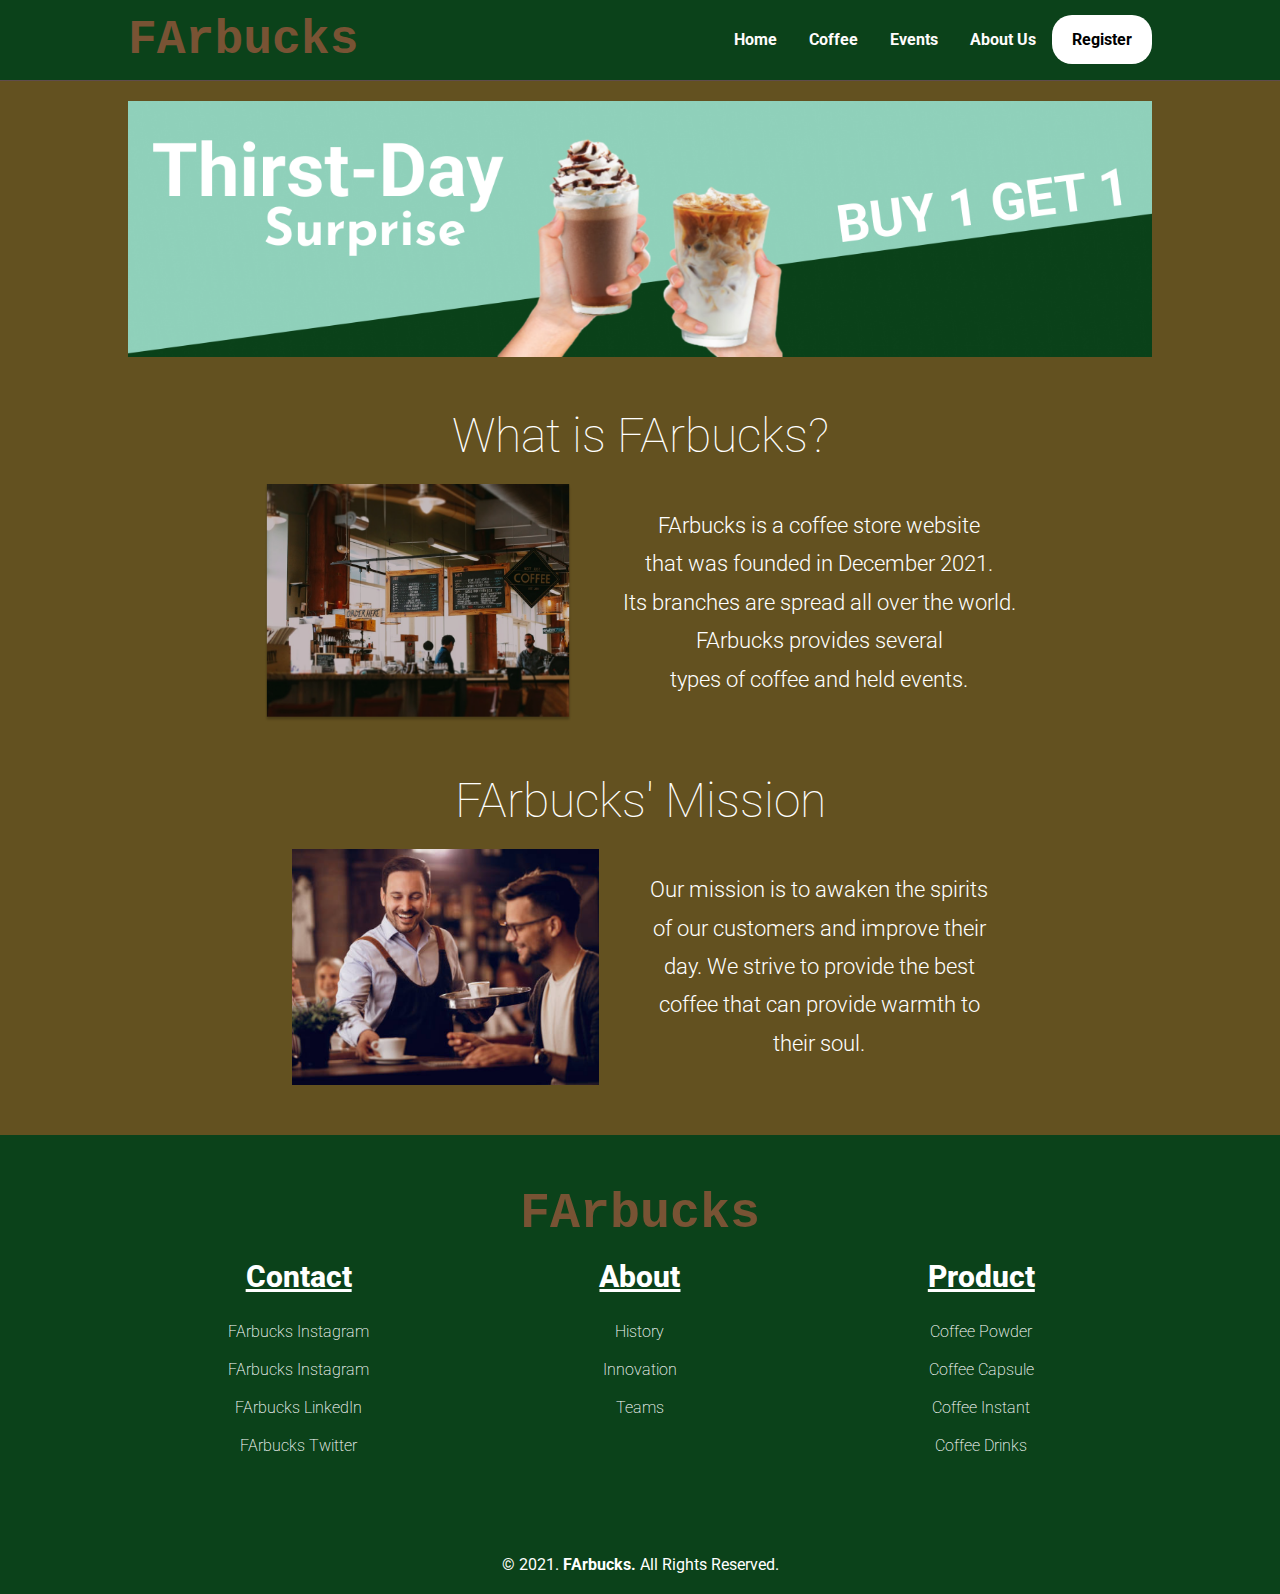
<file: index.html>
<!DOCTYPE html>
<html lang="en">
<head>
    <meta charset="UTF-8">
    <meta name="viewport" content="width=device-width, initial-scale=1.0">
    <title>FArbucks Coffee</title>
    <link rel="stylesheet" href="main.css">
    <link rel="preconnect" href="https://fonts.googleapis.com">
    <link rel="preconnect" href="https://fonts.gstatic.com" crossorigin>
    <link href="https://fonts.googleapis.com/css2?family=Roboto:wght@100;300;400;700&display=swap" rel="stylesheet">
</head>
<body>
    <nav>
        <div class="wrapper">
            <div class="logo"><a class="farbucks" href=''>FArbucks</a></div>
            <div class="menu">
                <ul>
                    <li><a href="#">Home</a></li>
                    <li><a href="product.html">Coffee</a></li>
                    <li><a href="event.html">Events</a></li>
                    <li><a href="aboutus.html">About Us</a></li>
                    <li><a href="register.html" class="tbl-hitam">Register</a></li>
                </ul>
            </div>
        </div>
    </nav>
    
    <div class="wrapper">

        <!-- untuk home -->
        <div class="banner">
            <a href="event.html">
                <img src="image/banner.png" alt="">
            </a>
        </div>
        <h1>What is FArbucks?</h1>
        <section id="home">
                <div class="gambar">
                    <img src="image/what-is-FArbucks.png"/>
                </div>
                <div class="kolom">
                    <h2>FArbucks is a coffee store website <br> that was founded in December 2021. <br> Its branches are spread all over the world. <br> FArbucks provides several <br> types of coffee and held events.</h2>
                </div>
        </section>

        <h1>FArbucks' Mission</h1>
        <section id="home">
            <div class="gambar">
                <img src="image/FArbuck-mission.png"/>
            </div>
            <div class="kolom">
                <h2>Our mission is to awaken the spirits <br> of our customers and improve their <br> day. We strive to provide the best <br> coffee that can provide warmth to <br> their soul.</h2>
            </div>
        </section>
    </div>
        
    <!-- footer -->
    <div id="contact">
        <div class="wrapper">
            <div class="judul-footer"><a class="farbucks" href=''>FArbucks</a></div>
            <div class="footer">
                <div class="footer-section">
                    <h3>Contact</h3>
                    <p><a href="#">FArbucks Instagram</a></p><br>
                    <p><a href="#">FArbucks Instagram</a></p><br>
                    <p><a href="#">FArbucks LinkedIn</a></p><br>
                    <p><a href="#">FArbucks Twitter</a></p>
                </div>
                <div class="footer-section">
                    <h3>About</h3>
                    <div class="semi-button">
                        <p>History</p><br>
                        <p>Innovation</p><br>
                        <p>Teams</p>
                    </div>
                </div>
                <div class="footer-section">
                    <h3><a href="product.html">Product</a></h3>
                    <div class="semi-button">
                        <p>Coffee Powder</p><br>
                        <p>Coffee Capsule</p><br>
                        <p>Coffee Instant</p><br>
                        <p>Coffee Drinks</p>
                </div>
            </div>
        </div>
    </div>
    

    <div id="copyright">
        <div class="wrapper">
            &copy; 2021. <b>FArbucks.</b> All Rights Reserved.
        </div>
    </div>
</body>
</html>
</file>
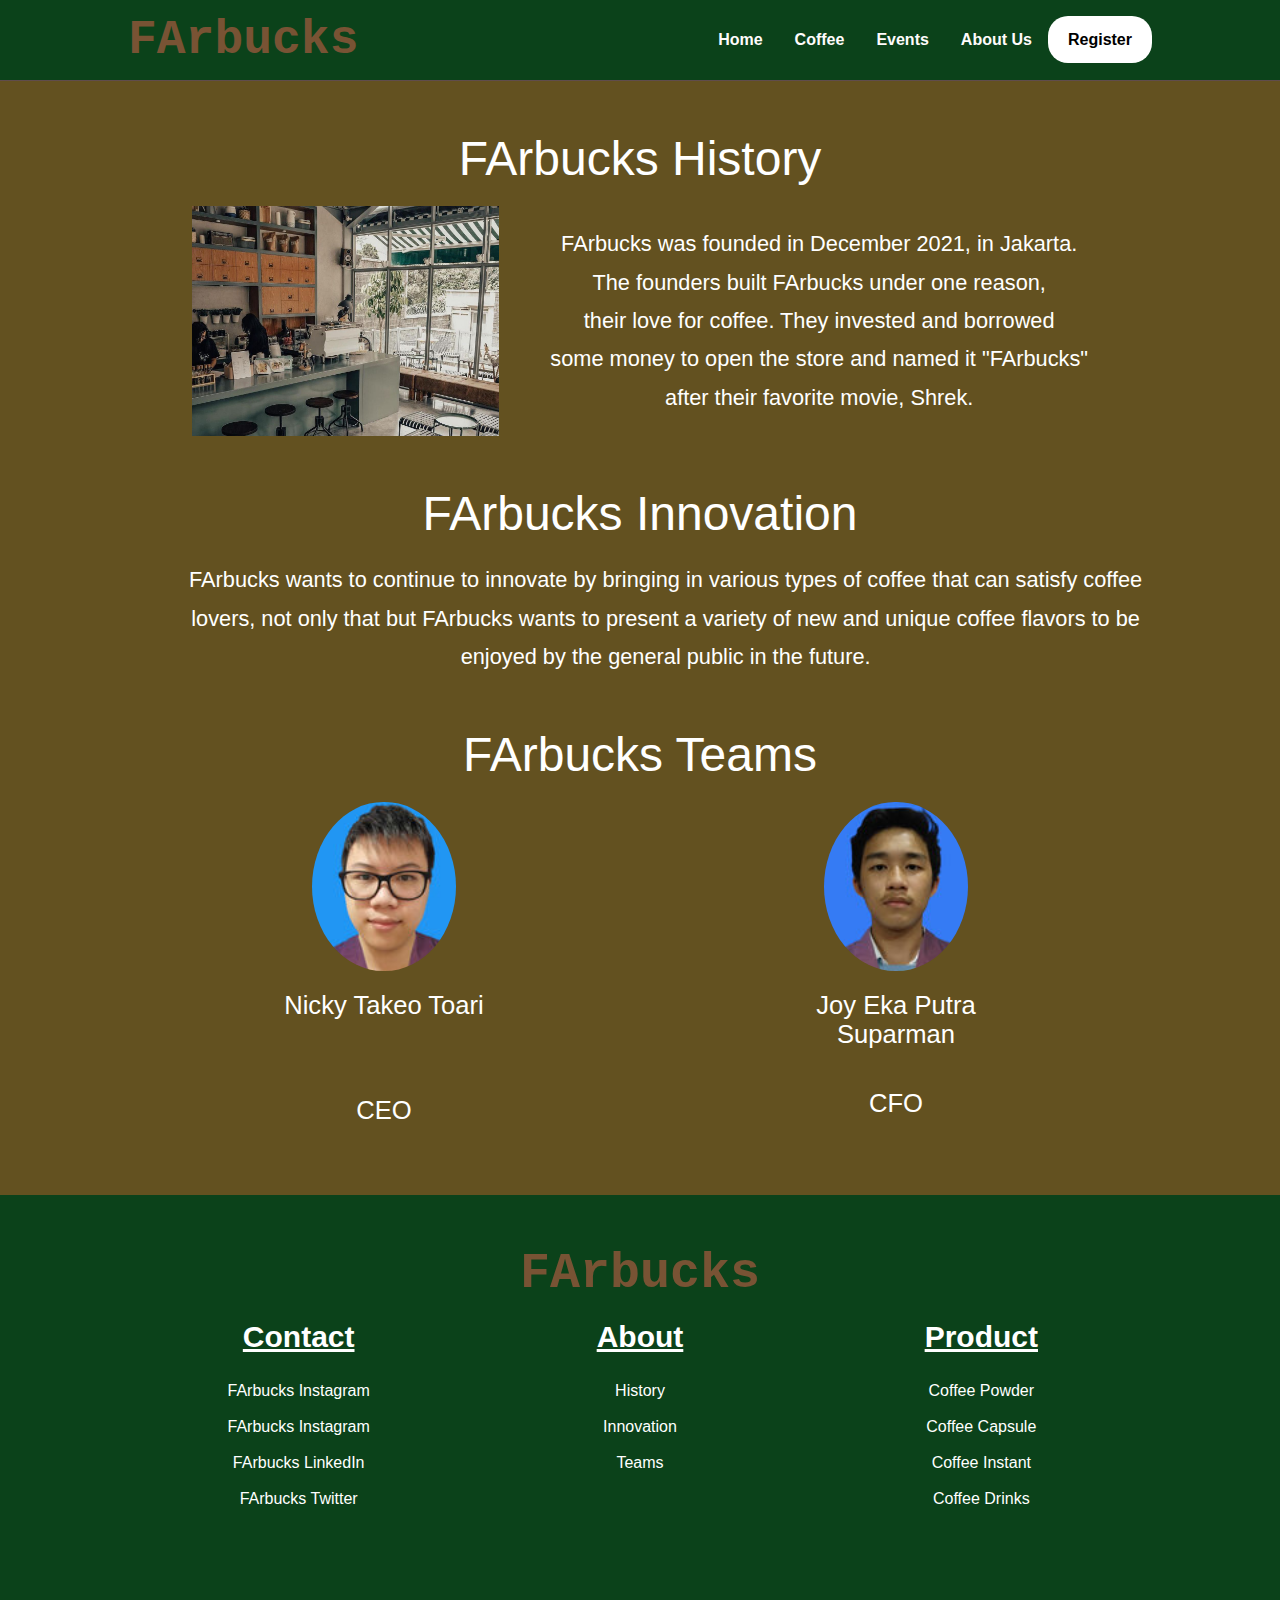
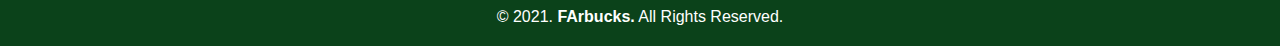
<file: aboutus.html>
<!DOCTYPE html>
<html lang="en">
<head>
    <meta charset="UTF-8">
    <meta http-equiv="X-UA-Compatible" content="IE=edge">
    <meta name="viewport" content="width=device-width, initial-scale=1.0">
    <title>About Us - FArbucks</title>
    <link rel="stylesheet" href="main.css">
</head>
<body>
    <nav>
        <div class="wrapper">
            <div class="logo"><a href=''>FArbucks</a></div>
            <div class="menu">
                <ul>
                    <li><a href="index.html">Home</a></li>
                    <li><a href="product.html">Coffee</a></li>
                    <li><a href="event.html">Events</a></li>
                    <li><a href="aboutus.html">About Us</a></li>
                    <li><a href="register.html" class="tbl-hitam">Register</a></li>
                </ul>
            </div>
        </div>
    </nav>

    <div class="wrapper">
        <h1>FArbucks History</h1>
        <section id="home">
                <div class="gambar">
                    <img src="image/history.jpeg"/>
                </div>
                <div class="kolom">
                    <h2>FArbucks was founded in December 2021, in Jakarta. <br> The founders built FArbucks under one reason, <br> their love for coffee. They invested and borrowed <br> some money to open the store and named it "FArbucks" <br>after their favorite movie, Shrek. </h2>
                </div>
        </section>

        <h1>FArbucks Innovation</h1>
        <section id="home">
            <div class="kolom">
                <h2>FArbucks wants to continue to innovate by bringing in various types of coffee that can satisfy coffee lovers, not only that but FArbucks wants to present a variety of new and unique coffee flavors to be enjoyed by the general public in the future.</h2>
            </div>
        </section>

        <h1>FArbucks Teams</h1>
        <section id="teams">
            <div class="list-team">
                <div class="team">
                    <img src="image/nicky.jpg" alt="">
                    <p>Nicky Takeo Toari</p><br><br>
                    <p>CEO</p>
                </div>
                <div class="team">
                    <img src="image/joy.jpg" alt="">
                    <p>Joy Eka Putra Suparman</p>
                    <p>CFO</p>
                </div>
            </div>
        </section>
    </div>
        
    <!-- footer -->
    <div id="contact">
        <div class="wrapper">
            <div class="judul-footer"><a href=''>FArbucks</a></div>
            <div class="footer">
                <div class="footer-section">
                    <h3>Contact</h3>
                    <p><a href="#">FArbucks Instagram</a></p><br>
                    <p><a href="#">FArbucks Instagram</a></p><br>
                    <p><a href="#">FArbucks LinkedIn</a></p><br>
                    <p><a href="#">FArbucks Twitter</a></p>
                </div>
                <div class="footer-section">
                    <h3>About</h3>
                    <div class="semi-button">
                    <p>History</p><br>
                    <p>Innovation</p><br>
                    <p>Teams</p>
                    </div>
                </div>
                <div class="footer-section">
                    <h3><a href="product.html">Product</a></h3>
                    <div class="semi-button">
                        <p>Coffee Powder</p><br>
                        <p>Coffee Capsule</p><br>
                        <p>Coffee Instant</p><br>
                        <p>Coffee Drinks</p>
                </div>
            </div>
        </div>
    </div>

    <div id="copyright">
        <div class="wrapper">
            &copy; 2021. <b>FArbucks.</b> All Rights Reserved.
        </div>
    </div>
</body>
</html>
</file>
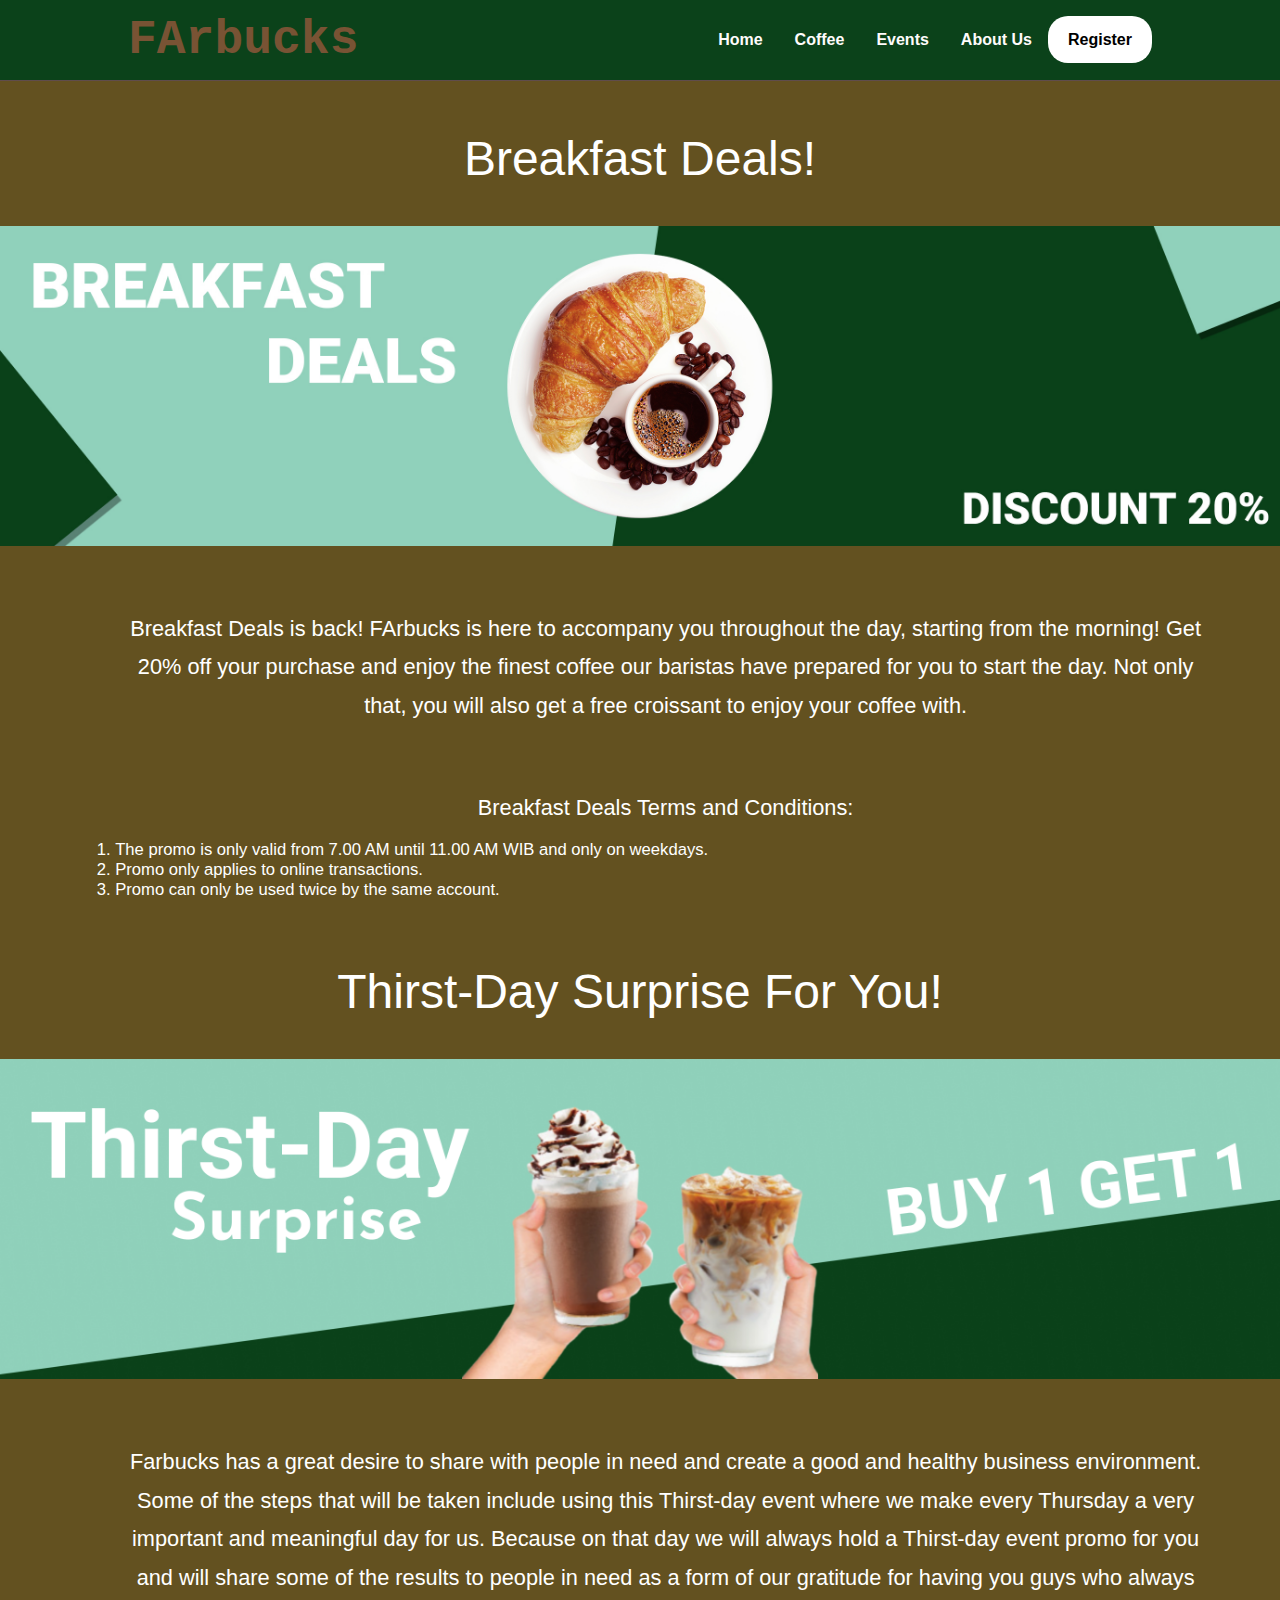
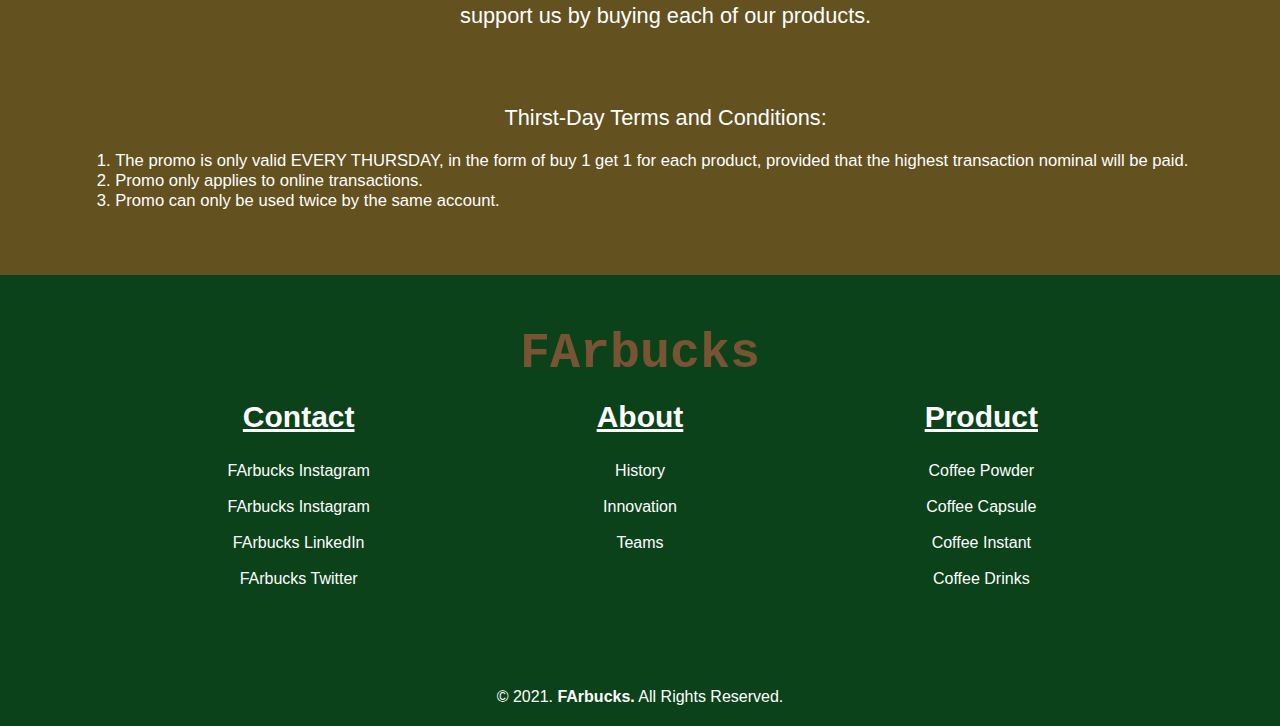
<file: event.html>
<!DOCTYPE html>
<html lang="en">
<head>
    <meta charset="UTF-8">
    <meta http-equiv="X-UA-Compatible" content="IE=edge">
    <meta name="viewport" content="width=device-width, initial-scale=1.0">
    <title>Events FArbucks</title>
    <link rel="stylesheet" href="main.css">
</head>
<body>
    <nav>
        <div class="wrapper">
            <div class="logo"><a href=''>FArbucks</a></div>
            <div class="menu">
                <ul>
                    <li><a href="index.html">Home</a></li>
                    <li><a href="product.html">Coffee</a></li>
                    <li><a href="event.html">Events</a></li>
                    <li><a href="aboutus.html">About Us</a></li>
                    <li><a href="register.html" class="tbl-hitam">Register</a></li>
                </ul>
            </div>
        </div>
    </nav>

    <h1>Breakfast Deals!</h1>
    <div class="banner">
        <a href="event.html">
            <img src="image/breakfast-banner.jpg" alt="">
        </a>
    </div>
    <section id="event">
        <div class="kolom">
            <h2 class="eventdesc">Breakfast Deals is back! FArbucks is here to accompany you throughout the day, starting from the morning! Get 20% off your purchase and enjoy the finest coffee our baristas have prepared for you to start the day. Not only that, you will also get a free croissant to enjoy your coffee with.</h2>
                <div class="condition">
                    <h2>Breakfast Deals Terms and Conditions:</h2>
                    <ol>
                        <li>The promo is only valid from 7.00 AM until 11.00 AM WIB and only on weekdays.</li>
                        <li>Promo only applies to online transactions.</li>
                        <li>Promo can only be used twice by the same account.</li>
                    </ol>
                </div>
        </div>
    </section>
    <h1>Thirst-Day Surprise For You!</h1>
    <div class="banner">
        <a href="event.html">
            <img src="image/banner.png" alt="">
        </a>
    </div>
    <section id="event">
        <div class="kolom">
            <h2 class="eventdesc">Farbucks has a great desire to share with people in need and create a good and healthy business environment. Some of the steps that will be taken include using this Thirst-day event where we make every Thursday a very important and meaningful day for us. Because on that day we will always hold a Thirst-day event promo for you and will share some of the results to people in need as a form of our gratitude for having you guys who always support us by buying each of our products.</h2>
                <div class="condition">
                    <h2>Thirst-Day Terms and Conditions:</h2>
                    <ol>
                        <li>The promo is only valid EVERY THURSDAY, in the form of buy 1 get 1 for each product, provided that the highest transaction nominal will be paid.</li>
                        <li>Promo only applies to online transactions.</li>
                        <li>Promo can only be used twice by the same account.</li>
                    </ol>
                </div>
        </div>
    </section>

     <!-- footer -->
     <div id="contact">
        <div class="wrapper">
            <div class="judul-footer"><a href=''>FArbucks</a></div>
            <div class="footer">
                <div class="footer-section">
                    <h3>Contact</h3>
                    <p><a href="#">FArbucks Instagram</a></p><br>
                    <p><a href="#">FArbucks Instagram</a></p><br>
                    <p><a href="#">FArbucks LinkedIn</a></p><br>
                    <p><a href="#">FArbucks Twitter</a></p>
                </div>
                <div class="footer-section">
                    <h3>About</h3>
                    <div class="semi-button">
                        <p>History</p><br>
                        <p>Innovation</p><br>
                        <p>Teams</p>
                    </div>
                </div>
                <div class="footer-section">
                    <h3><a href="product.html">Product</a></h3>
                    <div class="semi-button">
                        <p>Coffee Powder</p><br>
                        <p>Coffee Capsule</p><br>
                        <p>Coffee Instant</p><br>
                        <p>Coffee Drinks</p>
                </div>
            </div>
        </div>
    </div>

    <div id="copyright">
        <div class="wrapper">
            &copy; 2021. <b>FArbucks.</b> All Rights Reserved.
        </div>
    </div>
</body>
</html>
</file>
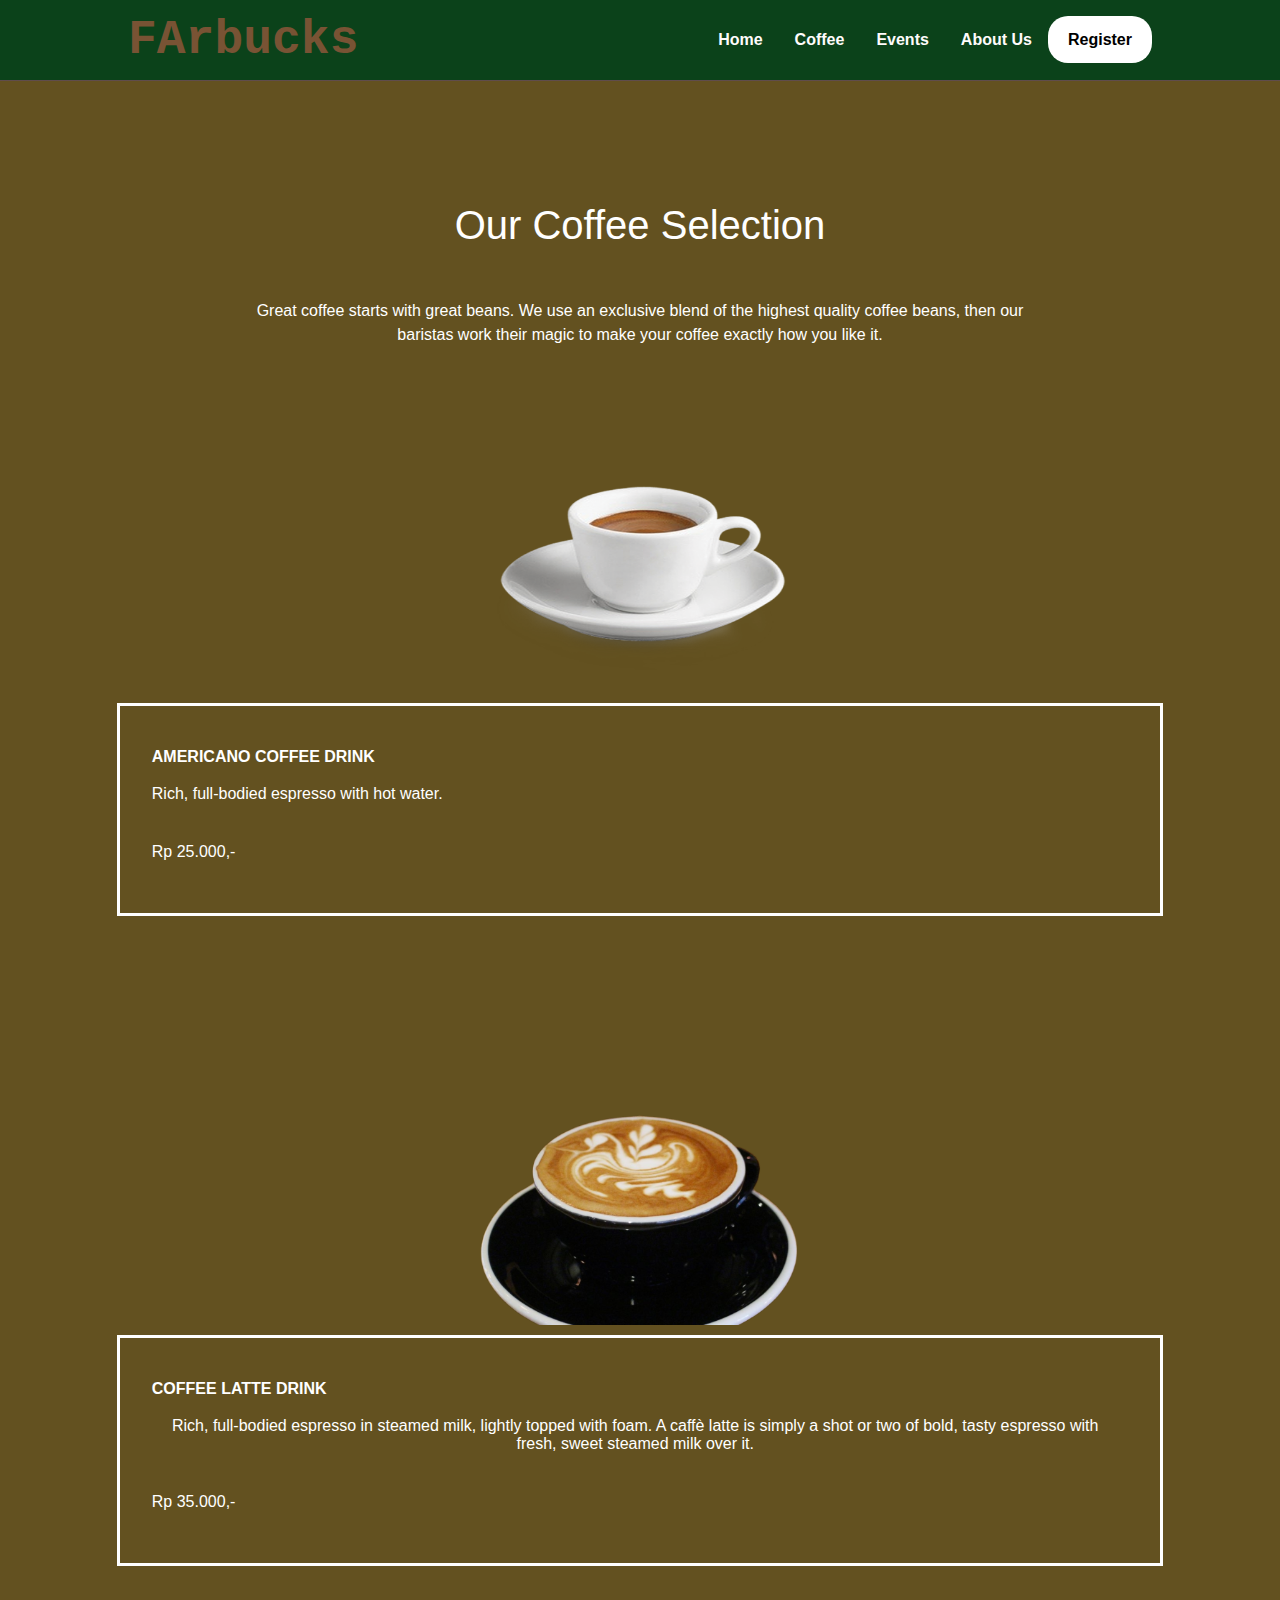
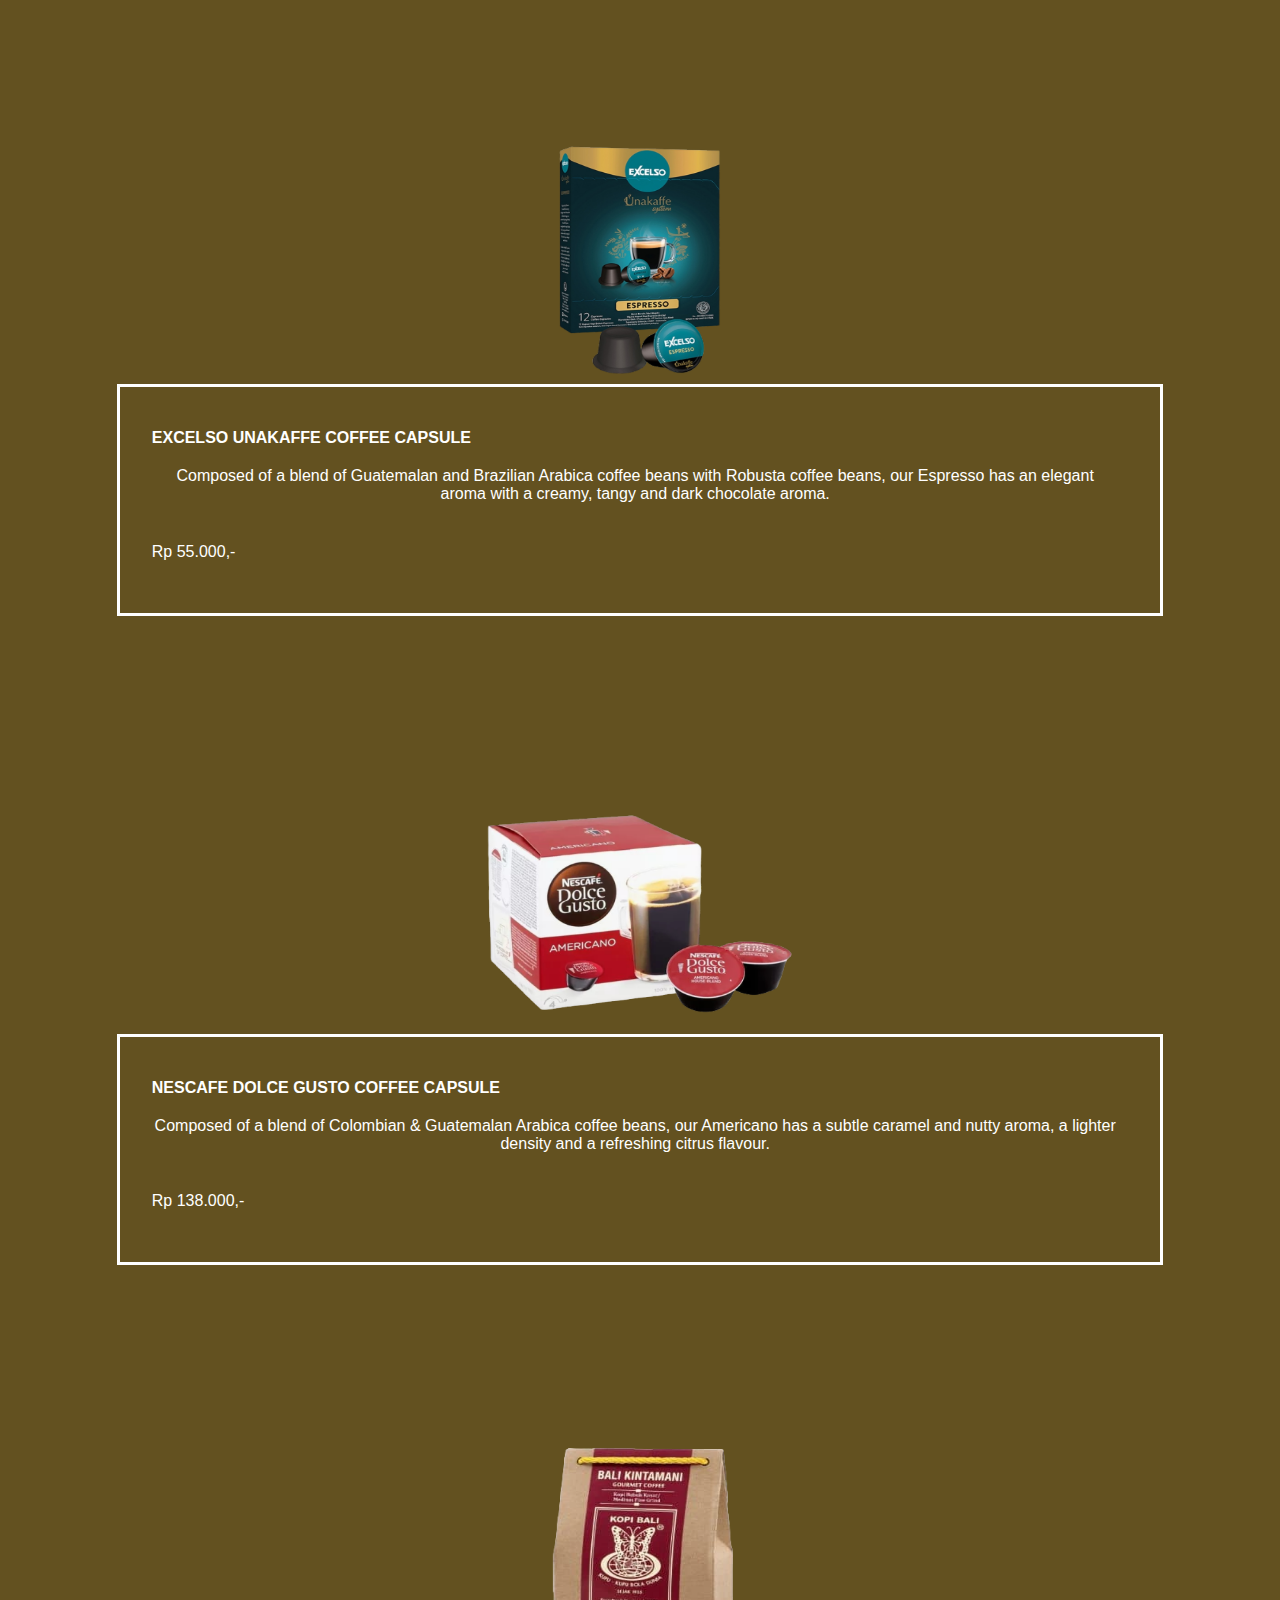
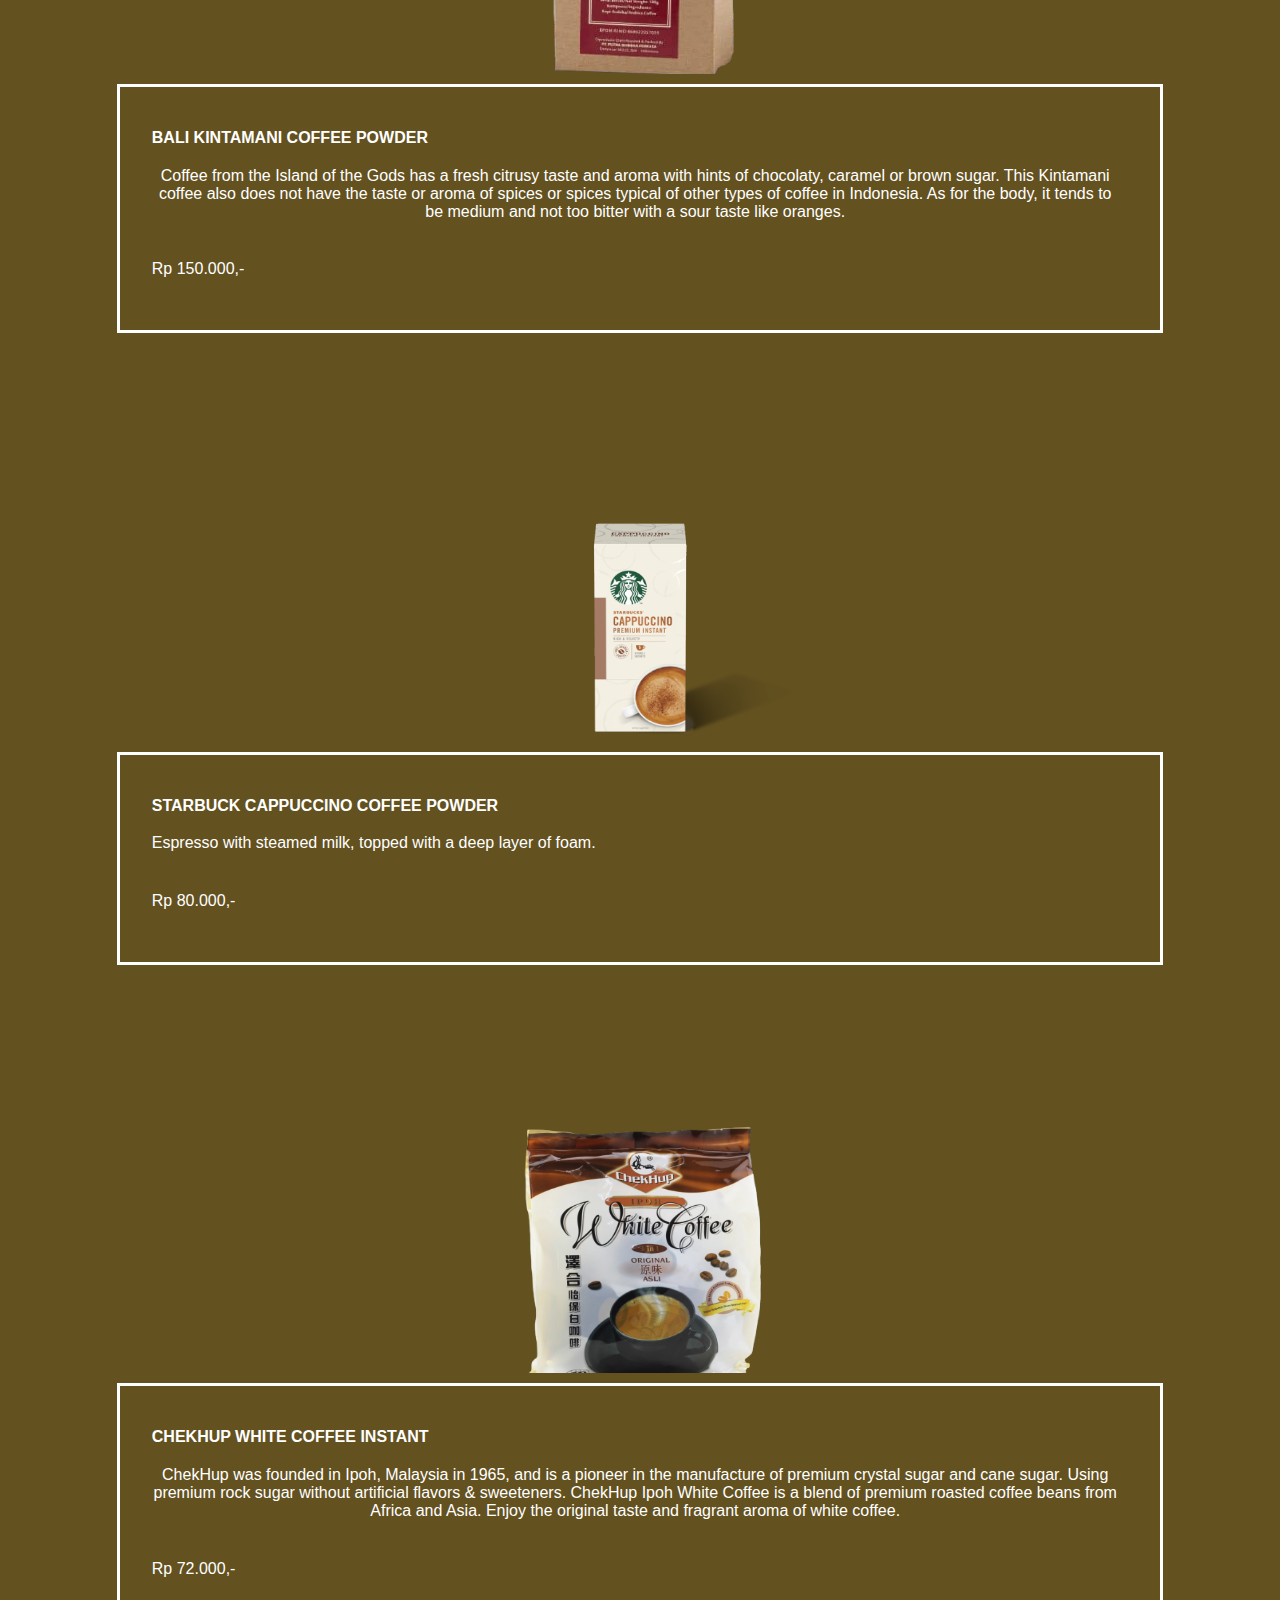
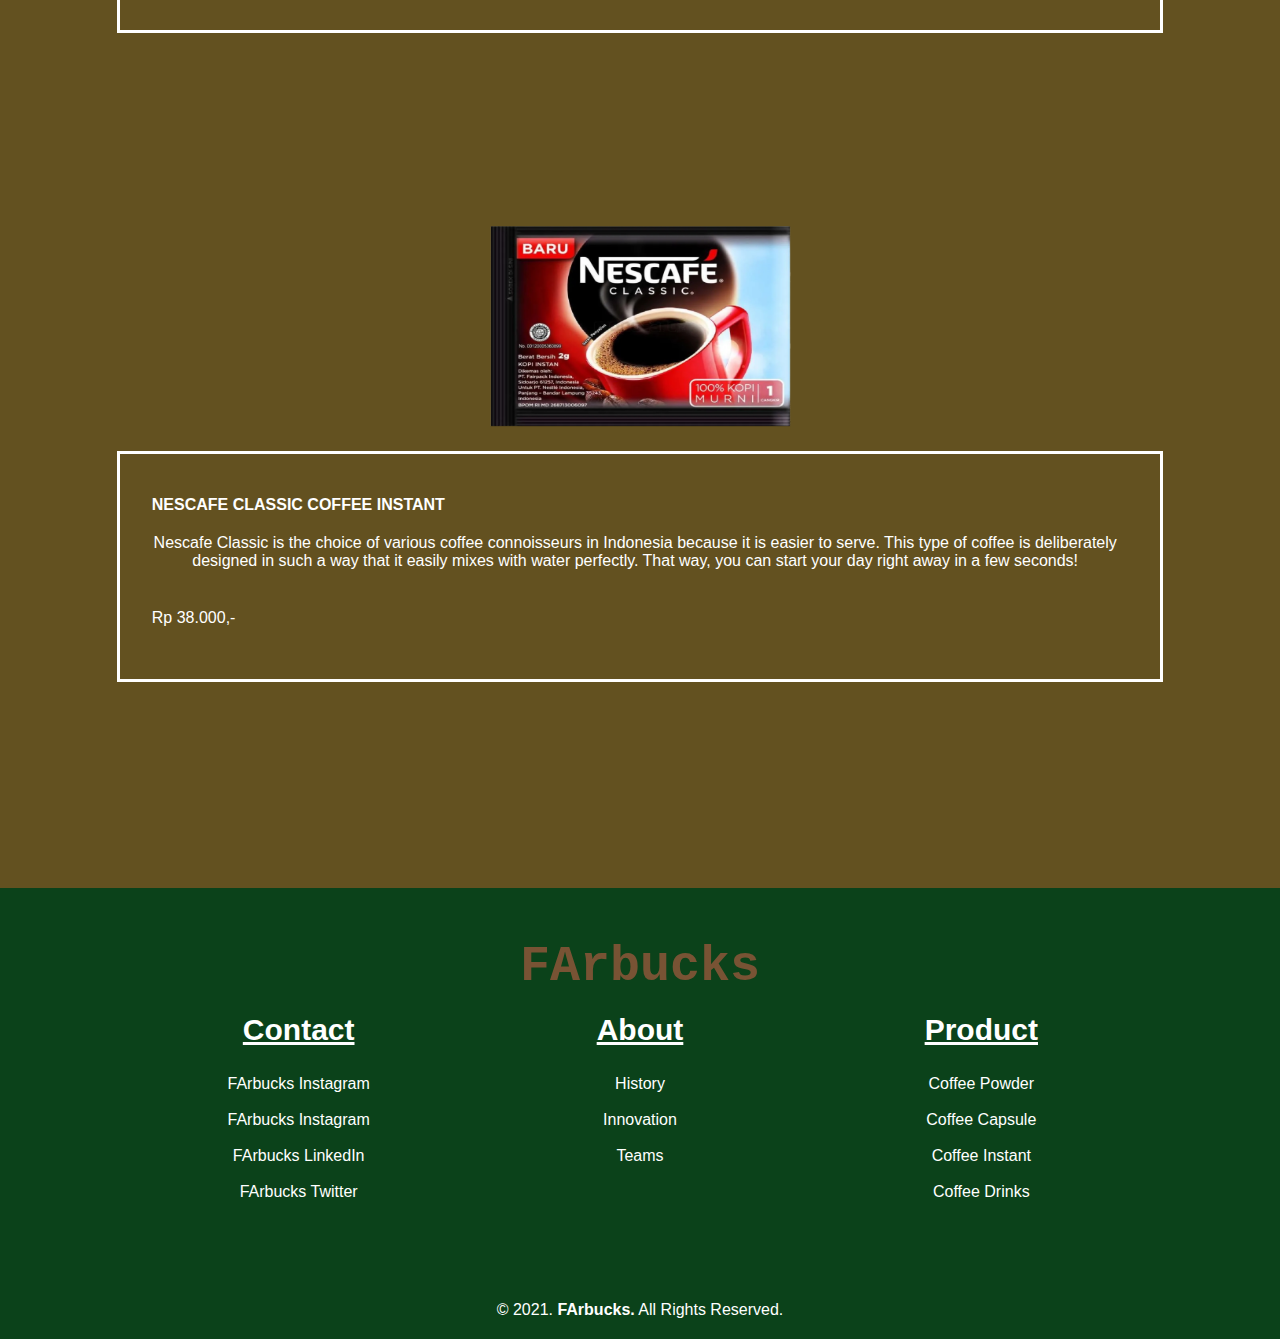
<file: product.html>
<!DOCTYPE html>
<html lang="en">
<head>
    <meta charset="UTF-8">
    <meta http-equiv="X-UA-Compatible" content="IE=edge">
    <meta name="viewport" content="width=device-width, initial-scale=1.0">
    <title>FArbucks Coffee</title>
    <link rel="stylesheet" href="main.css">
</head>
<body>
    <nav>
        <div class="wrapper">
            <div class="logo"><a href='index.html'>FArbucks</a></div>
            <div class="menu">
                <ul>
                    <li><a href="index.html">Home</a></li>
                    <li><a href="product.html">Coffee</a></li>
                    <li><a href="event.html">Events</a></li>
                    <li><a href="aboutus.html">About Us</a></li>
                    <li><a href="register.html" class="tbl-hitam">Register</a></li>
                </ul>
            </div>
        </div>
    </nav>

    <!-- product -->
    <section id="product">
        <div class="main-prdct">
        <div class = "products">
            <div class = "container">
                <h1 class = "lg-title">Our Coffee Selection</h1>
                <p class = "text-light">Great coffee starts with great beans.
                    We use an exclusive blend of the highest quality coffee beans, then our baristas work their magic to make your coffee exactly how you like it.</p>

                <div class = "product-items">
                    <!--espresso-->
                    <div class = "product">
                        <div class = "product-content">
                            <div class = "product-img">
                                <img src = "image/ekspreso.png" alt = "product image">
                            </div>
                            <div class = "product-info">
                                <a href = "#" class = "product-name">Americano Coffee Drink</a>
                                <p class="product-desc">Rich, full-bodied espresso with hot water.</p> <br>
                                <p class = "product-price">Rp 25.000,-</p>
                            </div>
                            <div class = "product-btns">
                                <button type = "button" class = "btn-cart"> add to cart
                                    <span><i class = "fas fa-plus"></i></span>
                                </button>
                                <button type = "button" class = "btn-buy"> buy now
                                    <span><i class = "fas fa-shopping-cart"></i></span>
                                </button>
                            </div>
                        </div>
                    </div>
                    <!-- end of product -->

                    <!--Coffee latte-->
                    <div class = "product">
                        <div class = "product-content">
                            <div class = "product-img">
                                <img src = "image/coffee latte.png" alt = "product image">
                            </div>
                            <div class = "product-info">
                                <a href = "#" class = "product-name">Coffee latte drink</a>
                                <p class="product-desc">Rich, full-bodied espresso in steamed milk, lightly topped with foam. A caffè latte is simply a shot or two of bold, tasty espresso with fresh, sweet steamed milk over it.</p> <br>
                                <p class = "product-price">Rp 35.000,-</p>
                            </div>
                            <div class = "product-btns">
                                <button type = "button" class = "btn-cart"> add to cart
                                    <span><i class = "fas fa-plus"></i></span>
                                </button>
                                <button type = "button" class = "btn-buy"> buy now
                                    <span><i class = "fas fa-shopping-cart"></i></span>
                                </button>
                            </div>
                        </div>
                    </div>
                    <!-- end of product -->
                    
                    <!--excelso capsule-->
                    <div class = "product">
                        <div class = "product-content">
                            <div class = "product-img">
                                <img src = "image/excelso unakaffe capsule.png" alt = "product image">
                            </div>
                            <div class = "product-info">
                                <a href = "#" class = "product-name">Excelso Unakaffe Coffee Capsule</a>
                                <p class="product-desc">Composed of a blend of Guatemalan and Brazilian Arabica coffee beans with Robusta coffee beans, our Espresso has an elegant aroma with a creamy, tangy and dark chocolate aroma.</p> <br>
                                <p class = "product-price">Rp 55.000,-</p>
                            </div>
                            <div class = "product-btns">
                                <button type = "button" class = "btn-cart"> add to cart
                                    <span><i class = "fas fa-plus"></i></span>
                                </button>
                                <button type = "button" class = "btn-buy"> buy now
                                    <span><i class = "fas fa-shopping-cart"></i></span>
                                </button>
                            </div>
                        </div>
                    </div>
                    <!-- end of product -->

                    <!--nescafe capsule-->
                    <div class = "product">
                        <div class = "product-content">
                            <div class = "product-img">
                                <img src = "image/nescafe dolce gusto capsule.png" alt = "product image">
                            </div>
                            <div class = "product-info">
                                <a href = "#" class = "product-name">Nescafe Dolce Gusto Coffee Capsule</a>
                                <p class="product-desc">Composed of a blend of Colombian & Guatemalan Arabica coffee beans, our Americano has a subtle caramel and nutty aroma, a lighter density and a refreshing citrus flavour.</p> <br>
                                <p class = "product-price">Rp 138.000,-</p>
                            </div>
                            <div class = "product-btns">
                                <button type = "button" class = "btn-cart"> add to cart
                                    <span><i class = "fas fa-plus"></i></span>
                                </button>
                                <button type = "button" class = "btn-buy"> buy now
                                    <span><i class = "fas fa-shopping-cart"></i></span>
                                </button>
                            </div>
                        </div>
                    </div>
                    <!-- end of product -->

                    <!--bali powder-->
                    <div class = "product">
                        <div class = "product-content">
                            <div class = "product-img">
                                <img src = "image/bali kintamani powder.png" alt = "product image">
                            </div>
                            <div class = "product-info">
                                <a href = "#" class = "product-name">Bali Kintamani Coffee Powder</a>
                                <p class="product-desc">Coffee from the Island of the Gods has a fresh citrusy taste and aroma with hints of chocolaty, caramel or brown sugar. This Kintamani coffee also does not have the taste or aroma of spices or spices typical of other types of coffee in Indonesia. As for the body, it tends to be medium and not too bitter with a sour taste like oranges.</p> <br>
                                <p class = "product-price">Rp 150.000,-</p>
                            </div>
                            <div class = "product-btns">
                                <button type = "button" class = "btn-cart"> add to cart
                                    <span><i class = "fas fa-plus"></i></span>
                                </button>
                                <button type = "button" class = "btn-buy"> buy now
                                    <span><i class = "fas fa-shopping-cart"></i></span>
                                </button>
                            </div>
                        </div>
                    </div>
                    <!-- end of product -->

                    <!--starbuck powder-->
                    <div class = "product">
                        <div class = "product-content">
                            <div class = "product-img">
                                <img src = "image/starbuck instant.png" alt = "product image">
                            </div>
                            <div class = "product-info">
                                <a href = "#" class = "product-name">starbuck Cappuccino Coffee Powder</a>
                                <p class="product-desc">Espresso with steamed milk, topped with a deep layer of foam.</p> <br>
                                <p class = "product-price">Rp 80.000,-</p>
                            </div>
                            <div class = "product-btns">
                                <button type = "button" class = "btn-cart"> add to cart
                                    <span><i class = "fas fa-plus"></i></span>
                                </button>
                                <button type = "button" class = "btn-buy"> buy now
                                    <span><i class = "fas fa-shopping-cart"></i></span>
                                </button>
                            </div>
                        </div>
                    </div>
                    <!-- end of product -->

                    <!--Chehup instant-->
                    <div class = "product">
                        <div class = "product-content">
                            <div class = "product-img">
                                <img src = "image/cheHup white coffee instant.png" alt = "product image">
                            </div>
                            <div class = "product-info">
                                <a href = "#" class = "product-name">ChekHup White Coffee instant</a>
                                <p class="product-desc">ChekHup was founded in Ipoh, Malaysia in 1965, and is a pioneer in the manufacture of premium crystal sugar and cane sugar. Using premium rock sugar without artificial flavors & sweeteners. ChekHup Ipoh White Coffee is a blend of premium roasted coffee beans from Africa and Asia. Enjoy the original taste and fragrant aroma of white coffee.</p> <br>
                                <p class = "product-price">Rp 72.000,-</p>
                            </div>
                            <div class = "product-btns">
                                <button type = "button" class = "btn-cart"> add to cart
                                    <span><i class = "fas fa-plus"></i></span>
                                </button>
                                <button type = "button" class = "btn-buy"> buy now
                                    <span><i class = "fas fa-shopping-cart"></i></span>
                                </button>
                            </div>
                        </div>
                    </div>
                    <!-- end of product -->

                    <!--nescafe instant-->
                    <div class = "product">
                        <div class = "product-content">
                            <div class = "product-img">
                                <img src = "image/nescafe classic instant.png" alt = "product image">
                            </div>
                            <div class = "product-info">
                                <a href = "#" class = "product-name">Nescafe Classic Coffee Instant</a>
                                <p class="product-desc">Nescafe Classic is the choice of various coffee connoisseurs in Indonesia because it is easier to serve. This type of coffee is deliberately designed in such a way that it easily mixes with water perfectly. That way, you can start your day right away in a few seconds!</p> <br>
                                <p class = "product-price">Rp 38.000,-</p>
                            </div>
                            <div class = "product-btns">
                                <button type = "button" class = "btn-cart"> add to cart
                                    <span><i class = "fas fa-plus"></i></span>
                                </button>
                                <button type = "button" class = "btn-buy"> buy now
                                    <span><i class = "fas fa-shopping-cart"></i></span>
                                </button>
                            </div>
                        </div>
                    </div>
                    <!-- end of product -->
                    
                </div>
            </div>
        </div>
    </div>
    </section>

    <!-- footer -->
    <div id="contact">
        <div class="wrapper">
            <div class="judul-footer"><a href=''>FArbucks</a></div>
            <div class="footer">
                <div class="footer-section">
                    <h3>Contact</h3>
                    <p><a href="#">FArbucks Instagram</a></p><br>
                    <p><a href="#">FArbucks Instagram</a></p><br>
                    <p><a href="#">FArbucks LinkedIn</a></p><br>
                    <p><a href="#">FArbucks Twitter</a></p>
                </div>
                <div class="footer-section">
                    <h3>About</h3>
                    <div class="semi-button">
                        <p>History</p><br>
                        <p>Innovation</p><br>
                        <p>Teams</p>
                    </div>
                </div>
                <div class="footer-section">
                    <h3><a href="product.html">Product</a></h3>
                    <div class="semi-button">
                        <p>Coffee Powder</p><br>
                        <p>Coffee Capsule</p><br>
                        <p>Coffee Instant</p><br>
                        <p>Coffee Drinks</p>
                </div>
            </div>
        </div>
    </div>

    <div id="copyright">
        <div class="wrapper">
            &copy; 2021. <b>FArbucks.</b> All Rights Reserved.
        </div>
    </div>
</body>
</html>
</file>
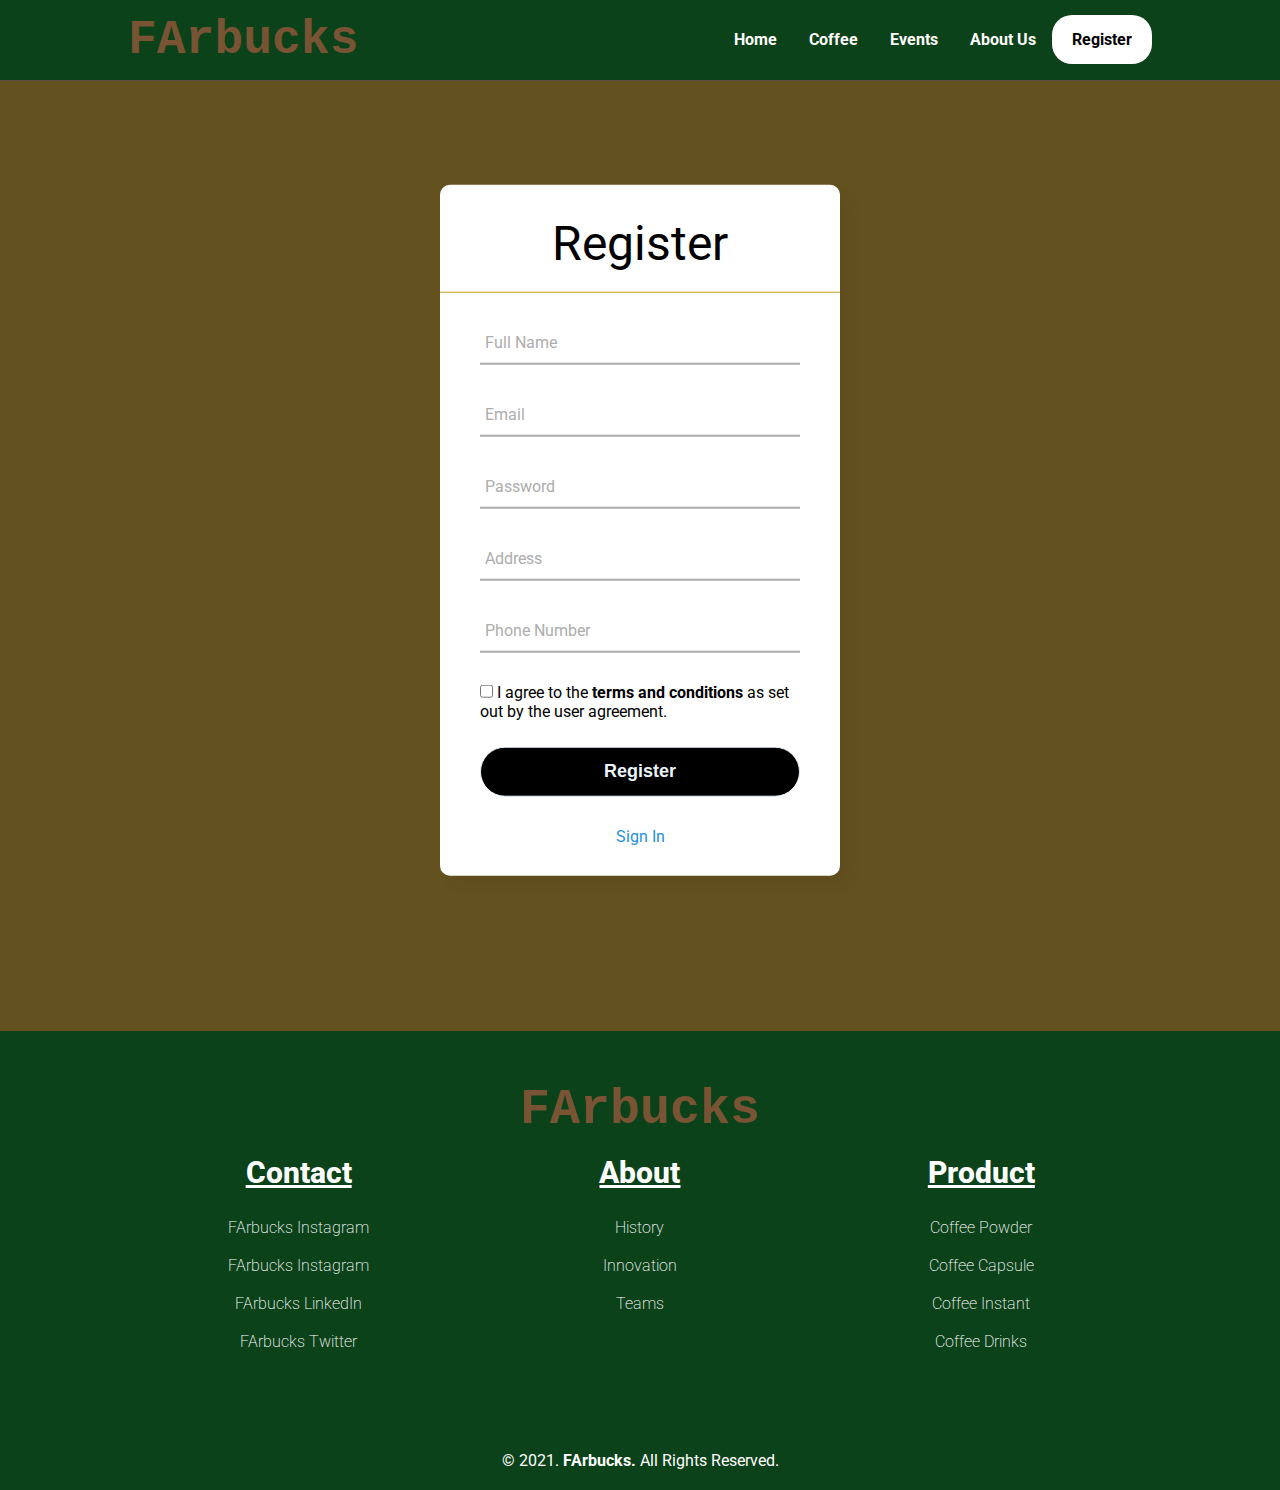
<file: register.html>
<!DOCTYPE html>
<html lang="en">
<head>
    <meta charset="UTF-8">
    <meta http-equiv="X-UA-Compatible" content="IE=edge">
    <meta name="viewport" content="width=device-width, initial-scale=1.0">
    <title>Register FArbucks</title>
    <link rel="stylesheet" href="main.css">
    <link rel="preconnect" href="https://fonts.googleapis.com">
    <link rel="preconnect" href="https://fonts.gstatic.com" crossorigin>
    <link href="https://fonts.googleapis.com/css2?family=Roboto:wght@100;300;400;700&display=swap" rel="stylesheet">
</head>
<body>
    <nav>
        <div class="wrapper">
            <div class="logo"><a href='index.html'>FArbucks</a></div>
            <div class="menu">
                <ul>
                    <li><a href="index.html">Home</a></li>
                    <li><a href="product.html">Coffee</a></li>
                    <li><a href="event.html">Events</a></li>
                    <li><a href="aboutus.html">About Us</a></li>
                    <li><a href="register.html" class="tbl-hitam">Register</a></li>
                </ul>
            </div>
        </div>
    </nav>

    <section id="register">
        <div class="register">
            <div class="center">
                <h1>Register</h1>
                <form action="">
                  <div class="klm-txt">
                    <input type="text" name="fullname" id="fullname" required>
                    <span></span>
                    <label>Full Name</label>
                  </div>
                  <div class="klm-txt">
                    <input type="email" name="emails" id="emails" required>
                    <span></span>
                    <label>Email</label>
                  </div>
                  <div class="klm-txt">
                    <input type="password" name="pass" id="pass" required>
                    <span></span>
                    <label>Password</label>
                  </div>
                  <div class="klm-txt">
                    <input type="text" name="address" id="address" required>
                    <span></span>
                    <label>Address</label>
                  </div>
                  <div class="klm-txt">
                    <input type="text" name="phone" id="phone" required>
                    <span></span>
                    <label>Phone Number</label>
                  </div>
                  <div class="terms">
                    <input type="checkbox" name="agree" id="agree">
                    <label for="agree">I agree to the <b>terms and conditions</b> as set out by the user agreement. </label>
                  </div>
                  <input type="submit" onclick="submitData()" value="Register">
                  <div class="signin">
                    <a href="#">Sign In</a>
                  </div>
                </form>
              </div>
        </div>
    </section>

    <div id="contact">
        <div class="wrapper">
            <div class="judul-footer"><a href=''>FArbucks</a></div>
            <div class="footer">
                <div class="footer-section">
                    <h3>Contact</h3>
                    <p><a href="#">FArbucks Instagram</a></p><br>
                    <p><a href="#">FArbucks Instagram</a></p><br>
                    <p><a href="#">FArbucks LinkedIn</a></p><br>
                    <p><a href="#">FArbucks Twitter</a></p>
                </div>
                <div class="footer-section">
                    <h3>About</h3>
                    <div class="semi-button">
                    <p>History</p><br>
                    <p>Innovation</p><br>
                    <p>Teams</p>
                    </div>
                </div>
                <div class="footer-section">
                    <h3><a href="product.html">Product</a></h3>
                    <div class="semi-button">
                        <p>Coffee Powder</p><br>
                        <p>Coffee Capsule</p><br>
                        <p>Coffee Instant</p><br>
                        <p>Coffee Drinks</p>
                </div>
            </div>
        </div>
    </div>

    <div id="copyright">
        <div class="wrapper">
            &copy; 2021. <b>FArbucks.</b> All Rights Reserved.
        </div>
    </div>
</body>
<script src="js/script.js"></script>
</html>
</file>
<file: main.css>
* {
    text-decoration: none;
    margin: 0px;
    padding: 0px;
}

body {
    margin: 0px;
    padding: 0px;
    font-family: 'Roboto', sans-serif;
    background: #635120;
}

.wrapper {
    width:80%;
    margin: auto;
    position: relative;
}

.logo a {
    font-size: 3em;
    font-weight: 800;
    float: left;
    font-family: courier;
    color: #785334;
}

.menu {
    float: right;
}

nav {
    width: 100%;
    margin: auto;
    display: flex;
    line-height: 80px;
    position: sticky;
    position: -webkit-sticky; 
    top: 0;
    background: #0B421A;
    z-index: 1;
    border-bottom:1px solid #604C4C;

}

nav ul {
    list-style-type: none;
    margin: 0;
    padding: 0;
    overflow: hidden;
}

nav ul li {
    float: left;
}

nav ul li a {
    color: #FFFCFC;
    font-weight: bold;
    text-align: center;
    padding: 0px 16px 0px 16px;
    text-decoration: none;
}

nav ul li a:hover {
    text-decoration: underline;
}

section {
    margin: auto;
    display: flex;
    align-items: center;
    justify-content: center;
    margin-bottom: 50px;
}


.kolom {
    margin: auto 0 auto 4vw;
}

h1{
    margin-top: 50px;
    text-align: center;
    width: 100%;
    margin-bottom: 20px;
    color: #fff;
    font-weight: 100;
    font-size: 3em;
}

h2 {
    font-family: 'Roboto', sans-serif;
    font-weight: 300;
    font-size: 1.7vw;
    color: #ffffff;
}

.kolom h2{
    padding: auto;
    width: 100%;
    line-height: 3vw;
    text-align: center;
}

/* button login header */
a.tbl-hitam {
    background: #ffffff;
    border-radius: 20px;
    margin-top: 20px;
    padding: 15px 20px 15px 20px;
    color: #000000;
    cursor: pointer;
    font-weight: bold;
}

a.tbl-hitam:hover { 
    background: #0B421A;
    text-decoration: underline;
    transition: .5s;
    color: #ffffff;
}

p {
    margin: 10px 0px 10px 0px;
    padding: 10px 0px 10px 0px;
    text-align: center;
    font-family: 'Roboto', sans-serif;
    font-weight: 200;

}

.tengah {
    text-align: center;
    width: 100%;
}

.list-team {
    width: 100%;
    position: relative;
    display: flex;
    flex-wrap: wrap;
}

.team {
    display:flex;
    flex-direction: column;
    align-items: center;
    width: 20%;
    margin: 0 auto;
}

.team img {
    width: 70%;
    border-radius: 50%;
}

.team p {
    color: #fff;
    font-weight: 400;
    font-size: 2vw;
    text-align: center;
}

.banner img{
    width: 100%;
    position: relative;
    padding-top: 20px;
    margin: 0%;
    cursor: pointer;
}

.gambar{
    width: 30%;
}

.gambar img {
    width: 100%;
    position: relative;
}

#contact {
    background: #0B421A;
    padding:50px 0px 20px 0px;
    margin: 0;
    width: 100%;
}

.judul-footer a{
    font-size: 50px;
    font-weight: 800;
    text-align: center;
    font-family: courier;
    color: #785334;
    display: block;
    padding-bottom: 10px;
    width: 100%;
}

.footer {
    margin: auto;
    width: 100%;
    position: relative;
    display: flex;
    flex-wrap: wrap;
    
}

.footer-section {
    width: 20%;
    margin: 0 auto;
}

.footer-section a {
    color: #ffffff;
}

h3 {
    font-family: 'Roboto', sans-serif;
    font-weight: 800;
    font-size: 30px;
    margin-bottom: 20px;
    color: #ffffff;
    width: 100%;
    line-height: 50px;
    text-align: center;
    text-decoration: underline;
}

.footer-section p {
    text-align: center;
    margin: 0;
    padding: 0;
    color: white;
}

.footer-section a {
    text-align: center;
    margin: 0;
    padding: 0;
}

.semi-button{
    cursor:pointer;
}

#copyright {
    color: #fff;
    text-align: center;
    width: 100%;
    padding-top: 50px;
    margin-top: 50px;
}

.main-prdct {
    padding: 0;
    margin: 0;
    box-sizing: border-box;
}

img{
    width: 100%;
    display: block;
}

.container{
    width: 88vw;
    margin: 0 auto;
}

.lg-title,
.md-title,
.sm-title{
    font-family: 'Roboto', sans-serif;
    padding: 0.6rem 0;
    text-transform: capitalize;
}

.lg-title{
    font-size: 2.5rem;
    font-weight: 100;
    text-align: center;
    padding: 1.3rem 0;
}

.md-title{
    font-size: 2rem;
    font-family: 'Roboto', sans-serif;
}

.sm-title{
    font-weight: 300;
    font-size: 1rem;
    text-transform: uppercase;
}

.text-light{
    color: #fff;
    font-size: 1rem;
    font-weight: 300;
    line-height: 1.5;
    margin: 0.4rem 0;
}

/* product section */
.products{
    padding: 3.2rem 0;
}

.products .text-light{
    text-align: center;
    width: 70%;
    margin: 0.9rem auto;
}

.product{
    margin: 2rem;
    position: relative;
}

.product-content{
    padding: 3rem 0.5rem 2rem 0.5rem;
    cursor: pointer;
}

.product-img{
    width: 25vw;
    height: 20vw;
    margin: 0 auto;
    padding-bottom: 10px;
}

.product-btns{
    display: flex;
    justify-content: center;
    opacity: 0;
    transition: opacity 0.6s ease;
}

.btn-cart, .btn-buy{
    background: transparent;
    border: 1px solid black;
    padding: 0.8rem 0;
    width: 125px;
    font-family: inherit;
    text-transform: uppercase;
    cursor: pointer;
    border: none;
    transition: all 0.6s ease;
}

.btn-cart{
    background: black;
    color: white;
}

.btn-cart:hover{
    background: #0B421A;
    color: #fff;
}

.btn-buy{
    background: white;
}

.btn-buy:hover{
    background: #0B421A;
    color: #fff;
}

.product-info{
    border-style: solid;
    border-color: #fff;
    padding: 2rem;
}

.product-name{
    color: #fff;
    display: block;
    text-decoration: none;
    font-size: 1rem;
    text-transform: uppercase;
    font-weight: bold;
    padding-top: 10px;
}

.product-desc{
    color:#fff;
    padding-top: 0.6rem;
    padding-right: 0.6rem;
    display: inline-block;
}

.product-price{
    color: #fff;
    padding-top: 0.6rem;
    padding-right: 0.6rem;
    display: inline-block;
}

.product-img img{
    transition: transform 0.6s ease;
    height:100%;
}

.product:hover .product-img img{
    transform: scale(1.1);
}

.product:hover .product-btns{
    opacity: 1;
}

/* login */
.register {
    margin: 0;
    padding: 0;
    height: 100vh;
    overflow: hidden;
}

.center {
    position: absolute;
    top: 50%;
    left: 50%;
    transform: translate(-50%, -50%);
    width: 400px;
    background: white;
    border-radius: 10px;
    box-shadow: 10px 10px 15px rgba(0,0,0,0.05);
    margin-top: 80px;
  }

  .center h1 {
    text-align: center;
    color: #000000;
    font-weight:400;
    padding: 20px 0;
    border-bottom: 1px solid #ca9a16;
    margin-top: 10px;
  }

  .center form {
    padding: 0 40px;
    box-sizing: border-box;
  }

  form .klm-txt {
    position: relative;
    border-bottom: 2px solid #adadad;
    margin: 30px 0;
  }

  .klm-txt input {
    width: 100%;
    padding: 0 5px;
    height: 40px;
    font-size: 16px;
    border: none;
    background: none;
    outline: none;
  }

  .klm-txt label {
    position: absolute;
    top: 50%;
    left: 5px;
    color: #adadad;
    transform: translateY(-50%);
    font-size: 16px;
    pointer-events: none;
    transition: .5s;
  }

  .klm-txt span::before {
    content: '';
    position: absolute;
    top: 40px;
    left: 0;
    width: 0%;
    height: 2px;
    background: #000000;
    transition: .5s;
  }

  .klm-txt input:focus ~ label,
  .klm-txt input:valid ~ label {
    top: -5px;
    color: #000000;
  }

  .klm-txt input:focus ~ span::before,
  .klm-txt input:valid ~ span::before {
    width: 100%;
  }

  input[type="submit"] {
    width: 100%;
    height: 50px;
    border: 1px solid;
    background: #000000;
    border-radius: 25px;
    font-size: 18px;
    color: #e9f4fb;
    font-weight: 700;
    cursor: pointer;
    outline: none;
  }

  input[type="submit"]:hover {
    background: #0B421A;
    border-color: #ca9a16;
    color: #ca9a16;
    transition: .5s;
  }

  .signin {
    margin: 30px 0;
    text-align: center;
    font-size: 16px;
    color: #666666;
  }

  .signin a {
    color: #2691d9;
    text-decoration: none;
  }

  .signin a:hover {
    text-decoration: underline;
  }

  .terms{
    margin-bottom: 2vw;
  }

  /* events */
  #event{
    margin: 5vw;
  }

  .condition{
    width:100%;
    margin-top: 5vw;
    color: #fff;
    font-weight: 500;
    font-size: 1.3vw;
  }

  .condition ol{
    margin-top: 1vw;
  }

/* 991.98 */
@media screen and (max-width: 810px) {
    .wrapper {
        width: 90%;
    }

    .logo a {
        display: block;
        width: 100%;
        text-align: center;
    }

    nav .menu {
        width: 100%;
        margin: 0;
    }

    nav .menu ul {
        text-align: center;
        margin: auto;
        line-height: 60px;
    }

    nav .menu ul li {
        display: inline-block;
        float: none;
    }

    section {
        display: block;
    }

    section img {
        display: block;
        width: 100%;
        height: auto;
    }

    .gambar img {
        padding: 0;
        display: block;
        position: center;
        margin: auto;
    }

    .gambar{
        margin: auto;
    }

    .kolom{
        margin-top: 5vw;
        margin-left: 0;
    }

    .center{
        width: 60vw;
    }

    h1{
        font-size: 5vw;
    }
    h2{
        font-size: 3vw;
    }
    .footer{
        flex-direction: column;
    }
    .footer-section{
        width:50%;
        margin-bottom: 5vw;
    }
    .product-info{
        display: flex;
        flex-direction: column;
        align-items: center;
    }
    .condition ol{
        font-size: 2vw;
    }
}

@media screen and (max-width: 640px) {
    .sm-title{
        font-size: 2.5vw;
    }
    .team p{
        font-size: 2.5vw;
    }
}

@media screen and (max-width: 500px) {
    .center{
        width: 90vw;
    }
    .product{
        margin: 1em;
    }
    .product-img{
        height: 40vw;
        width: 45vw;
        text-align: center;
    }
    .product-name{
        font-size: 5vw;
    }
    .product-desc{
        font-size: 4vw;
    }
    .product-price{
        font-size: 4vw;
    }
    .team p{
        margin-top: 0;
        margin-bottom: 0;
    }
}

@media screen and (max-width: 275px) {
    .logo a{
        font-size: 15vw;
    }
    .judul-footer a{
        font-size: 15vw;
    }
    h1{
        font-size: 8vw;
    }
    .kolom h2{
        line-height: 7vw;
        font-size: 4vw;
    }
    .menu a{
        font-size: 4vw;
    }
    nav{
        padding-bottom: 5vw;
    }
    nav .menu ul{
        line-height: 20vw;
    }
    a.tbl-hitam {
        padding: 3vw 4vw 3vw 4vw;
    }
    .footer-section h3{
        font-size: 10vw;
    }
    .footer-section p{
        font-size: 5vw;
    }
    .terms label{
        font-size: 5vw;
    }
    .center form{
        padding: 0 10vw;
    }
    .condition ol{
        font-size: 3vw;
    }
}
</file>
